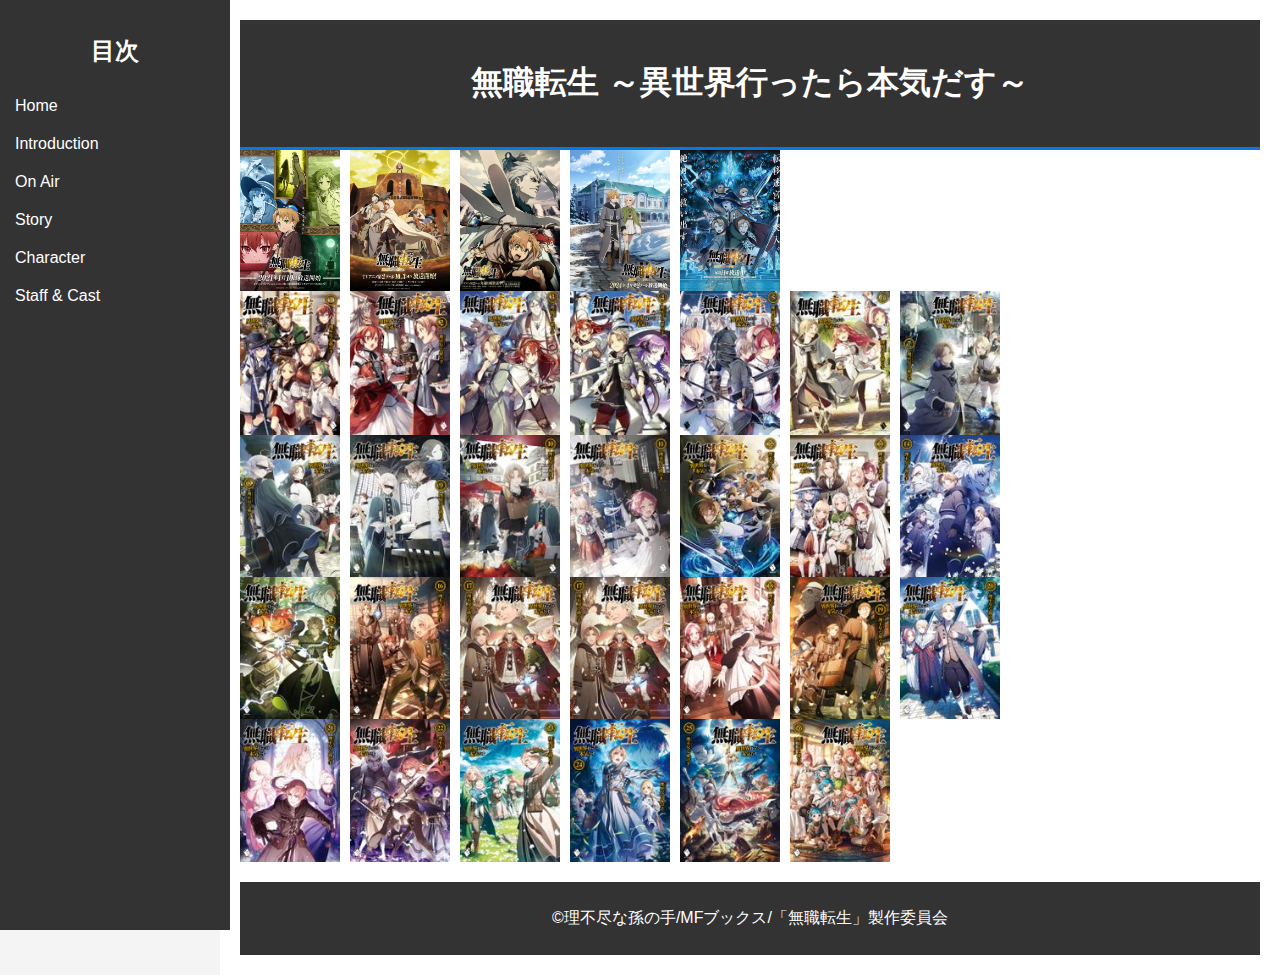
<file: index.html>
<!DOCTYPE html>
<html lang="ja">
<head>
    <meta charset="UTF-8">
    <meta name="viewport" content="width=device-width, initial-scale=1.0">
    <title>無職転生 ～異世界行ったら本気だす～ 公式サイト</title>
    <style>
        body {
            font-family: Arial, sans-serif;
            margin: 0;
            padding: 0;
            display: flex;
            background-color: #f4f4f4;
        }
        .sidebar {
            width: 200px;
            background: #333;
            color: #fff;
            padding: 15px;
            height: 100vh;
            position: fixed;
        }
        .sidebar h2 {
            text-align: center;
        }
        .sidebar ul {
            list-style: none;
            padding: 0;
        }
        .sidebar ul li {
            padding: 10px 0;
        }
        .sidebar ul li a {
            color: #fff;
            text-decoration: none;
        }
        .main-content {
            margin-left: 220px;
            padding: 20px;
            flex: 1;
            background: #fff;
        }
        header {
            background: #333;
            color: #fff;
            padding: 20px;
            text-align: center;
            border-bottom: #0779e4 3px solid;
        }
        footer {
            background: #333;
            color: #fff;
            text-align: center;
            padding: 10px;
            margin-top: 20px;
        }
        .image-container {
            display: flex;
        }
        .image-container img {
            margin-right: 10px; /* 画像間のスペースを調整 */
            width: 100px; /* 必要に応じて画像の幅を調整 */
            height: auto; /* 縦横比を保持 */
        }
    </style>
</head>

<body>
    <div class="sidebar">
        <h2>目次</h2>
        <ul>
            <li><a href="index.html">Home</a></li>
            <li><a href="introduction.html">Introduction</a></li>
            <li><a href="onair.html">On Air</a></li>
            <li><a href="story.html">Story</a></li>
            <li><a href="character.html">Character</a></li>
            <li><a href="staff-cast.html">Staff & Cast</a></li>
        </ul>
    </div>

    <div class="main-content">
        <header>
            <h1>無職転生 ～異世界行ったら本気だす～</h1>
        </header>

        <section id="introduction">
            <div class="image-container">
                <img src="key4.jpg" alt="key4">
                <img src="key2.jpg" alt="key2">
                <img src="key1.jpg" alt="key1">
                <img src="key5.jpg" alt="key5">
                <img src="key3.jpg" alt="key3">
            </div>
            <div class="image-container">
                <img src="mub1.jpg" alt="mub1">
                <img src="mub2.jpg" alt="mub2">
                <img src="mub3.jpg" alt="mub3">
                <img src="mub4.jpg" alt="mub4">
                <img src="mub5.jpg" alt="mub5">
                <img src="mub6.jpg" alt="mub6">
                <img src="mub7.jpg" alt="mub7">
            </div>

            <div class="image-container">
                <img src="mub8.jpg" alt="mub8">
                <img src="mub9.jpg" alt="mub9">
                <img src="mub10.jpg" alt="mub10">
                <img src="mub11.jpg" alt="mub11">
                <img src="mub12.jpg" alt="mub12">
                <img src="mub13.jpg" alt="mub13">
                <img src="mub14.jpg" alt="mub14">
                
            </div>
            

            <div class="image-container">
                <img src="mub15.jpg" alt="mub15">
                <img src="mub16.jpg" alt="mub16">
                <img src="mub17.jpg" alt="mub17">
                <img src="mub17.jpg" alt="mub17">
                <img src="mub18.jpg" alt="mub18">
                <img src="mub19.jpg" alt="mub19">
                <img src="mub20.jpg" alt="mub20">
                
            </div>
            <div class="image-container">
                <img src="mub21.jpg" alt="mub21">
                <img src="mub22.jpg" alt="mub22">
                <img src="mub23.jpg" alt="mub23">
                <img src="mub24.jpg" alt="mub24">
                <img src="mub25.jpg" alt="mub25">
                <img src="mub26.jpg" alt="mub26">
            </div>
                
        </section>

        <footer>
            <p>©理不尽な孫の手/MFブックス/「無職転生」製作委員会</p>
        </footer>
    </div>
</body>
</html>
</file>
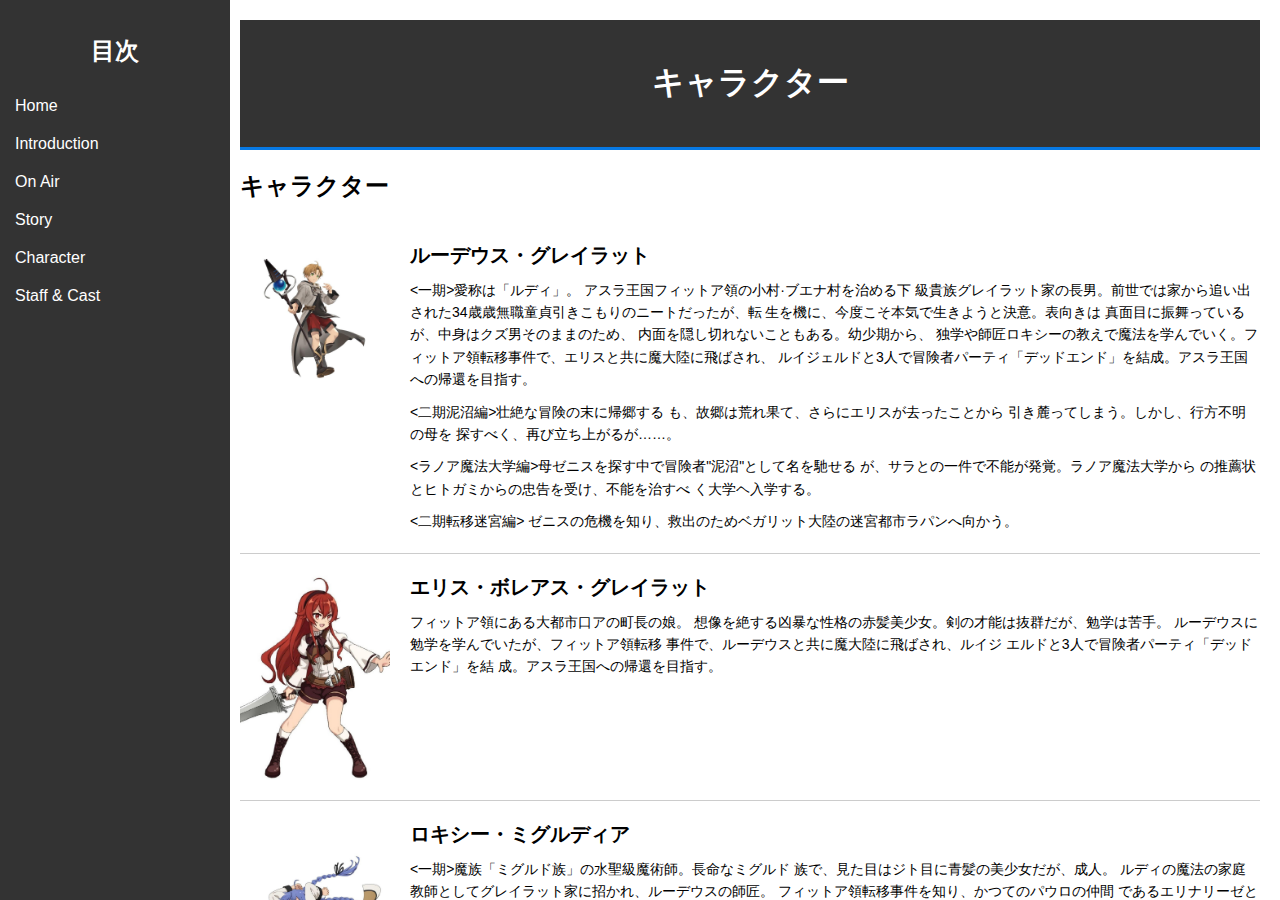
<file: character.html>
<!DOCTYPE html>
<html lang="ja">
<head>
    <meta charset="UTF-8">
    <meta name="viewport" content="width=device-width, initial-scale=1.0">
    <title>キャラクター | 無職転生 ～異世界行ったら本気だす～</title>
    <link rel="stylesheet" href="stylech.css">
</head>
<body>
    <div class="sidebar">
        <h2>目次</h2>
        <ul>
            <li><a href="index.html">Home</a></li>
            <li><a href="introduction.html">Introduction</a></li>
            <li><a href="onair.html">On Air</a></li>
            <li><a href="story.html">Story</a></li>
            <li><a href="character.html">Character</a></li>
            <li><a href="staff-cast.html">Staff & Cast</a></li>
        </ul>
    </div>

    <div class="main-content">
        <header>
            <h1>キャラクター</h1>
        </header>

        <section id="character">
            <h2>キャラクター</h2>
            <div class="character-item">
                <img src="rudy.jpg" alt="Rudy">
                <div>
                    <h3>ルーデウス・グレイラット</h3>
                    <p><一期>愛称は「ルディ」。
                        アスラ王国フィットア領の小村·ブエナ村を治める下
                        級貴族グレイラット家の長男。前世では家から追い出された34歳歳無職童貞引きこもりのニートだったが、転
                        生を機に、今度こそ本気で生きようと決意。表向きは
                        真面目に振舞っているが、中身はクズ男そのままのため、 内面を隠し切れないこともある。幼少期から、
                        独学や師匠ロキシーの教えで魔法を学んでいく。フィットア領転移事件で、エリスと共に魔大陸に飛ばされ、 ルイジェルドと3人で冒険者パーティ「デッドエンド」を結成。アスラ王国への帰還を目指す。</p>
                    <p><二期泥沼編>壮絶な冒険の末に帰郷する
                        も、故郷は荒れ果て、さらにエリスが去ったことから
                        引き麓ってしまう。しかし、行方不明の母を
                        探すべく、再び立ち上がるが……。
                    </p>
                    <p><ラノア魔法大学編>母ゼニスを探す中で冒険者"泥沼"として名を馳せる
                        が、サラとの一件で不能が発覚。ラノア魔法大学から
                        の推薦状とヒトガミからの忠告を受け、不能を治すべ
                        く大学ヘ入学する。

                    </p>
                    <p><二期転移迷宮編>
                        ゼニスの危機を知り、救出のためベガリット大陸の迷宮都市ラパンへ向かう。
                    </p>
                </div>
            </div>
            <div class="character-item">
                <img src="eris.jpg" alt="Eris">
                <div>
                    <h3>エリス・ボレアス・グレイラット</h3>
                    <p>フィットア領にある大都市口アの町長の娘。
                        想像を絶する凶暴な性格の赤髪美少女。剣の才能は抜群だが、勉学は苦手。
                        ルーデウスに勉学を学んでいたが、フィットア領転移
                        事件で、ルーデウスと共に魔大陸に飛ばされ、ルイジ
                        エルドと3人で冒険者パーティ「デッドエンド」を結
                        成。アスラ王国への帰還を目指す。</p>
                </div>
            </div>
            <div class="character-item">
                <img src="roxy.jpg" alt="Roxy">
                <div>
                    <h3>ロキシー・ミグルディア</h3>
                    <p><一期>魔族「ミグルド族」の水聖級魔術師。長命なミグルド 族で、見た目はジト目に青髪の美少女だが、成人。
                        ルディの魔法の家庭教師としてグレイラット家に招かれ、ルーデウスの師匠。
                        フィットア領転移事件を知り、かつてのパウロの仲間
                        であるエリナリーゼとタルハンドと共にルーデウスたちの捜索にあたる。
                    </p>
                    <p><二期転移迷宮編>
                        フィットア領転移事件を受けて、パウロと共にベガリット大陸でいまだ行方不明のゼニスの捜索を続けている。
                    </p>
                </div>
            </div>
            <div class="character-item">
                <img src="siru.jpg" alt="Siru">
                <div>
                    <h3>シルフィエット</h3>
                    <p>ブエナ村に住むエルフ耳のボクっ子幼馴染。
                        愛称は「シルフィ」。
                        いじめられていたところをルディに助けられ、ルディの初めての友達となる。
                        魔術に興味をもち、ルディから魔術を教わる。</p>
                </div>
            </div>
            <div class="character-item">
                <img src="pauro.jpg" alt="Pauro">
                <div>
                    <h3>パウロ・グレイラット</h3>
                    <p><一期>ルーデウスの父。
                        ブエナ村に駐在する騎士で、優秀な剣の腕を持つ。
                        一方、女性関係にはだらしなく、カッとしやすい面がある。冒険者パーティ"黒狼の牙"の元メンバー。
                        フィットア領転移事件で行方不明になった家族を捜索する。
                    </p>
                    <p><二期転移迷宮編>
                        剣神流、水神流、北神流の三大流派を上級まで修める 優秀な剣の腕を持つ剣士。
                        冒険者パーティ"黒狼の牙"の元メンバーでリーダー。
                        フィットア領転移事件で行方不明のままであった妻、
                        ゼニスの目撃情報を受けて、ベガリット大陸でゼニス
                        の捜索を続けている。
                    </p>
                </div>
            </div>
            <div class="character-item">
                <img src="zenis.png" alt="Znis" class="small-image">
                <div>
                    <h3>ゼニス・グレイラット</h3>
                    <p>ルーデウスの母。
                        治癒魔術を得意とする。
                        明るく面倒見の良い性格だが子煩悩でヒステリックな一面も。
                        冒険者パーティ"黒狼の牙"の元メンバー。
                        娘のノルンを出産。フィットア領転移事件後の消息は不明。</p>
                </div>
            </div>
            <div class="character-item">
                <img src="riir.jpg" alt="Rirya">
                <div>
                    <h3>リーリャ・グレイラット</h3>
                    <p><一期>グレイラット家のメイドで真面目に仕事をこなす。子供らしくない振る舞いのルーデウスを不気味に感じ、
                        距離をとっていたが、パウロと浮気して妊娠した際に 助けて貰ったことで敬意を払う。
                        娘のアイシャを出産。フィットア領転移事件以降、アイシャとシーロン王国に転移。
                    </p>
                    <p><二期転移迷宮編>
                        フィットア領転移事件に巻き込まれ、アイシャとシー
                        ローン王国へ転移。ザノバの弟·パックスにより監禁
                        されてしまうが、ルーデウスにより救出される。 その後、ベガリット大陸でゼニスを捜索するパウロをサポートしている。
                    </p>
                </div>
            </div>
            <div class="character-item">
                <img src="norn.jpg" alt="Norun">
                <div>
                    <h3>ノルン・グレイラット</h3>
                    <p>パウロとゼニスの娘でルーデウスの妹。
                        フィットア領転移事件以降、パウロと共に行方不明になった家族を探す。</p>
                </div>
            </div>
            <div class="character-item">
                <img src="ais.jpg" alt="Aisya">
                <div>
                    <h3>アイシャ・グレイラット</h3>
                    <p>パウロとリーリャの娘でルーデウスとノルンの異母妹。フィットア領転移事件以降、リーリャとシーローン王国に転移。</p>
                </div>
            </div>
            <div class="character-item">
                <img src="ruiz.jpg" alt="Ruizyerudo">
                <div>
                    <h3>ルイジェルド・スぺルディア</h3>
                    <p>デッドエンド(出会えば死)"の異名を持つ魔族 「スペルド族」の戦士。
                        一族の特徴であるエメラルドグリーンの髪と額に赤い 宝石を持つ。寡黙で頑固な性格。
                        魔大陸に飛ばされてきたルーデウスとエリスを助け、
                        3人で冒険者パーティ「デッドエンド」を結成。2人
                        をアスラ王国へ無事に送り届けるためアスラ王国を目指す。</p>
                </div>
            </div>
            <div class="character-item">
                <img src="gire.jpg" alt="ギレーヌ">
                <div>
                    <h3>ギレーヌ・グレイラット</h3>
                    <p>エリスに術を教えるためボレアス·グレイラット家 に雇われている獣族の剣士。
                        筋肉質で右眼に眼帯をしている。冒険者パーティ"黒狼の牙”の元メンバー。</p>
                </div>
            </div>
            <div class="character-item">
                <img src="kisi.jpg" alt="Kishirika">
                <div>
                    <h3>キシリカ・キシリス</h3>
                    <p>少女のような見た目だが実は族を率いる「魔界大帝」。体内に12の"魔眼'を持ち、あらゆるものを見透かすことができる。</p>
                </div>
            </div>
            <div class="character-item">
                <img src="orus.jpg" alt="Orusuteddo">
                <div>
                    <h3>オルステッド</h3>
                    <p>世界最強の7人「七大列強」のひとりである龍神。銀髪に金色の三白眼で剣呑な雰囲気の男性。
                        この世界のあらゆる生物に嫌悪、恐怖される呪いを生まれつき持ち、恐れられている。</p>
                </div>
            </div>
            <div class="character-item">
                <img src="eri.jpg" alt="エリナリーゼ">
                <div>
                    <h3>エリナリーゼ・ドラゴンロード</h3>
                    <p><一期>冒険者パーティ"黒狼の牙"の元メンバーで、長耳族の
                        戦士。転移事件で行方不明になったかつての仲間であるパウロたちを探すため、ロキシー、タルハンドと行動を共にすることになる。
                    </p>
                    <p><二期ラノア魔法大学編>
                        エルフの細剣使い。シルフィの祖母にあたる。
                        過去に受けた呪いにより男漁りを繰り返していたが、
                        ラノア魔法大学でクリフから受けたプロボーズを受け、彼を愛するように。
                        ルーデウスに届いたゼニス捜束の救援要請を受けて、
                        ルーデウスと共にぜニス救出に向かう事を決意する。
                    </p>
                </div>
            </div>
            <div class="character-item">
                <img src="taru.jpg" alt="taruhando">
                <div>
                    <h3>タルハンド</h3>
                    <p>冒険者パーティ"黒狼の牙"の元メンパー。
                        走るのが遅く機敏性がないため、頑丈な鎧を着こみ、
                        敵の攻撃を受けながら魔術を使う。ロキシーとエリナリーゼと行動を共にする。
                    </p>
                    <p><二期転移迷宮編>
                        冒険者パーティ"黒狼の牙”の元メンバーで、ドワーフの魔法戦士。
                        パウロと共にベガリット大陸でゼニスの捜索を続けている。
                    </p>
                </div>
            </div>
            <div class="character-item">
                <img src="gisu.jpg" alt="gisu">
                <div>
                    <h3>ギース・ヌーカディア</h3>
                    <p><一期>猿顔が特徴的な魔族。
                        大のギャンブル好きでイカサマが原因で獣族に囚われた際、
                        同じ牢でルーデウスと出会う。
                    </p>
                    <p><二期転移迷宮編>
                        冒険者パーティ"黒狼の牙"の元
                        メンバーで、戦闘能力はないが情報収集に長けるシーフ。パウロと共にベガリット大陸でゼニスの捜索を続けている。
                    </p>
                </div>
            </div>
            <div class="character-item">
                <img src="zanoba.png" alt="Zanoba">
                <div>
                    <h3>ザノバ・シーローン</h3>
                    <p><一期>シーローン王国のシーローン第三王子で、第七王子パックスの兄。
                        ルーデウスの作ったロキシー人形に心を奪われ、ルーデウスに弟子入りを志願する。
                        生まれつき特殊な能力を持つ神子で、城内では「首取り王子」と呼ばれ恐れられている。
                    </p>
                    <p><二期ラノア魔法大学編>
                        ルーデウスを人形(フィギュア)作りの師
                        匠と慕う。王国から追放同然に留学したラノア魔法大学でルーデウスと再会する。
                    </p>
                </div>
            </div>
            <div class="character-item">
                <img src="sara.png" alt="Sara">
                <div>
                    <h3>サラ</h3>
                    <p>アスラ王国ミルボッツ領の出身。
                        Bランクの冒険者パーティ「カウンターアロー」のメンバー。
                        弓の使い手でパーティで中衛を務める。
                        他のパーティメンバーより年下だが、気の強い金髪美少女。</p>
                </div>
            </div>
            <div class="character-item">
                <img src="suzannnu.jpg" alt="Suzannnu">
                <div>
                    <h3>スザンヌ</h3>
                    <p>冒険者パーティ「カウンターアロー」の副リーダー。
                        パーティで前衛を務めるドレッドの女戦士。
                        優しく面倒見のよい姉御肌で、サラに慕われている。</p>
                </div>
            </div>
            <div class="character-item">
                <img src="telimosi.jpg" alt="Telimosi">
                <div>
                    <h3>ティモシー</h3>
                    <p>冒険者パーティ「カウンターアロー」のリーダー。
                        パーティで後衛を務める、火魔術を中心とした攻撃術が得意な魔術師。</p>
                </div>
            </div>
            <div class="character-item">
                <img src="zoru.jpg" alt="Zorudato">
                <div>
                    <h3>ゾルダート・ヘッケラー</h3>
                    <p>S級冒険者パーティー「ステップトリーダー」のリーダー。傍若無人で、強力な剣士。
                        北方大地·バシェラント公国の冒険者ギルドでルーデ ウスたちと出会う。</p>
                </div>
            </div>
            <div class="character-item">
                <img src="fittu.jpg" alt="Fittu">
                <div>
                    <h3>フィッツ</h3>
                    <p>ブエナ村出身、エルフの耳のクっ子幼馴染。
                        幼少期にルーデウスから魔術を習い、彼と同様に無詠唱魔術の使い手。
                        アスラ王国の第二王女·アリエルに仕える守護術師であり、姿を男性と偽りラノア法大学に留学。幼少期
                        より好意を抱いていたルーデウスと再会し結ばれる。</p>
                </div>
            </div>
            <div class="character-item">
                <img src="arie.jpg" alt="Arieru">
                <div>
                    <h3>アリエル・アネモイ・アスラ</h3>
                    <p>アスラ王国第二王女で、ラノア魔法大学の生徒会長。
                        王宮での権力争いによる身の険から逃れるため、フィッツとルークと共にラノア魔法大学に留学した。高いカリスマ性で生徒たちを束ねる。</p>
                </div>
            </div>
            <div class="character-item">
                <img src="ruku.jpg" alt="Ruku">
                <div>
                    <h3>ルーク・ノトス・グレイラット</h3>
                    <p>アスラ王国第二王女アリエルと幼少期から行動を共に
                        し、現在は護衛を務める青年。ルーデウスの従兄弟にあたる。フィッツと共にアリエルの護衛としてラノア
                        魔法大学に留学する。イケメンで女好き。</p>
                </div>
            </div>
            <div class="character-item">
                <img src="kuri.jpg" alt="Kurihu">
                <div>
                    <h3>クリフ・グリモル</h3>
                    <p>ミリス神聖国出身で、自らを天才魔術師と自称する。
                        かつてエリスと出会い、彼女の強さと美しさに憧れを
                        抱いている。ラノア魔法大学特別生としてルーデウスと級友に。</p>
                </div>
            </div>
            <div class="character-item">
                <img src="zyuri.jpg" alt="Zurietto">
                <div>
                    <h3>ジュリエット</h3>
                    <p>炭鉱族の奴隷少女。奴隷市場で売りに出されていたところ、ルーデウスとザノバと出会う。</p>
                </div>
            </div>
            <div class="character-item">
                <img src="rini.jpg" alt="Riniana">
                <div>
                    <h3>リニアーナ・デドルディア</h3>
                    <p>獣族"ドルディア族"王家の血筋の少女で、ギレーヌの
                        姪にあたる。衝動的で喧嘩が強く、ラノア魔法大学で
                        幅を利かせている。幼馴染のプルセナと一緒に行動する。語尾は「二ャ」。</p>
                </div>
            </div>
            <div class="character-item">
                <img src="puru.jpg" alt="Purusena">
                <div>
                    <h3>プルセナ・アドルディア</h3>
                    <p>獣族”ドルディア族"王家の血筋の少女。だいたい骨付
                        き肉を食べていて、穏やかそうに見えるが喧嘩が強く、幼馴染のリニアと共にラノア魔法大学で幅を利かせている。語尾は「なの」。</p>
                </div>
            </div>
            <div class="character-item">
                <img src="baaa.jpg" alt="Baadei">
                <div>
                    <h3>バーディガーディ</h3>
                    <p>魔大陸のビエゴヤ地方を統べる魔王で、凄まじい治癒
                        能力と戦闘力を備える不死魔族。魔界大帝·キシリカの婚約者でもある。</p>
                </div>
            </div>
            <div class="character-item">
                <img src="nana.jpg" alt="nanahoshi">
                <div>
                    <h3>ナナホシ/サイレント・セブンスター</h3>
                    <p>ラノア魔法大学特別生で、常こ白い仮面を付けている
                        少女。かつて龍神オルステッドと共にルーデウスに遭遇した。その正体は、ルーデウスの前世の男と同じ世界から“転移"してきた日本人。</p>
                </div>
            </div>
            <div class="character-item">
                <img src="hito.jpg" alt="Hitogami">
                <div>
                    <h3>ヒトガミ</h3>
                    <p>「人神」を名乗る正体不明の存在。
                        "人"とされる種族の夢に現れ精神に語りかけてくるが、目的は不明。</p>
                </div>
            </div>
        </section>

        <footer>
            <p>©理不尽な孫の手/MFブックス/「無職転生」製作委員会</p>
        </footer>
    </div>
</body>
</html>
</file>
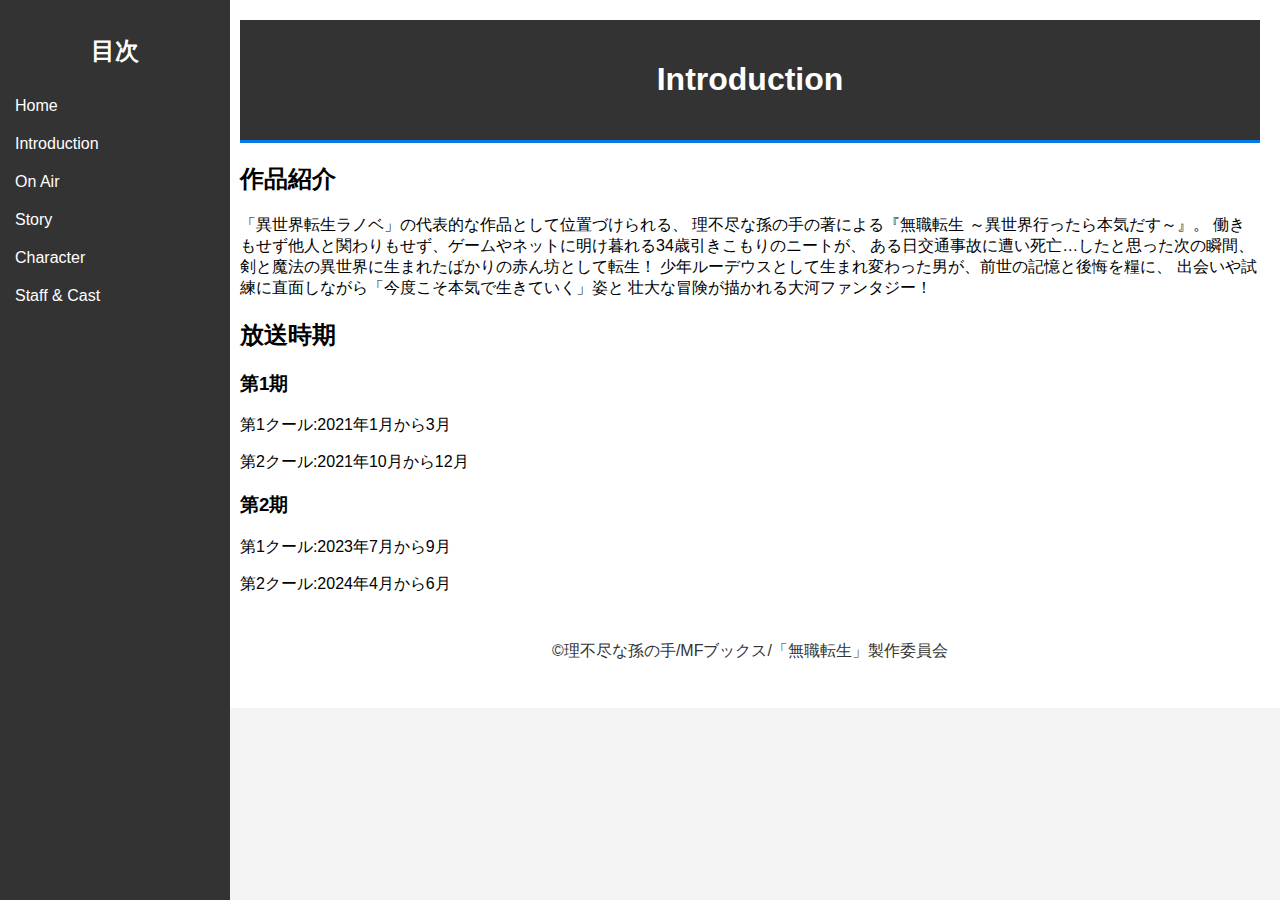
<file: introduction.html>
<!DOCTYPE html>
<html lang="ja">
<head>
    <meta charset="UTF-8">
    <meta name="viewport" content="width=device-width, initial-scale=1.0">
    <title>Introduction | 無職転生 ～異世界行ったら本気だす～</title>
    <style>
        body {
            font-family: Arial, sans-serif;
            margin: 0;
            padding: 0;
            display: flex;
            background-color: #f4f4f4;
        }
        .sidebar {
            width: 200px;
            background: #333;
            color: #fff;
            padding: 15px;
            height: 100vh;
            position: fixed;
        }
        .sidebar h2 {
            text-align: center;
        }
        .sidebar ul {
            list-style: none;
            padding: 0;
        }
        .sidebar ul li {
            padding: 10px 0;
        }
        .sidebar ul li a {
            color: #fff;
            text-decoration: none;
        }
        .main-content {
            margin-left: 220px;
            padding: 20px;
            flex: 1;
            background: #fff;
        }
        header {
            background: #333;
            color: #fff;
            padding: 20px;
            text-align: center;
            border-bottom: #0779e4 3px solid;
        }
        footer {
            background: #fff;
            color: #333;
            text-align: center;
            padding: 10px;
            margin-top: 20px;
        }
    </style>
</head>
<body>
    <div class="sidebar">
        <h2>目次</h2>
        <ul>
            <li><a href="index.html">Home</a></li>
            <li><a href="introduction.html">Introduction</a></li>
            <li><a href="onair.html">On Air</a></li>
            <li><a href="story.html">Story</a></li>
            <li><a href="character.html">Character</a></li>
            <li><a href="staff-cast.html">Staff & Cast</a></li>
        </ul>
    </div>

    <div class="main-content">
        <header>
            <h1>Introduction</h1>
        </header>

        <section id="introduction">
            <h2>作品紹介</h2>
            <p>「異世界転生ラノベ」の代表的な作品として位置づけられる、
                理不尽な孫の手の著による『無職転生 ～異世界行ったら本気だす～』。
                働きもせず他人と関わりもせず、ゲームやネットに明け暮れる34歳引きこもりのニートが、
                ある日交通事故に遭い死亡…したと思った次の瞬間、
                剣と魔法の異世界に生まれたばかりの赤ん坊として転生！
                少年ルーデウスとして生まれ変わった男が、前世の記憶と後悔を糧に、
                出会いや試練に直面しながら「今度こそ本気で生きていく」姿と
                壮大な冒険が描かれる大河ファンタジー！</p>
            <h2>放送時期</h2>
            <h3>第1期</h3>
            <p>
                第1クール:2021年1月から3月
            </p>
            <p>
                第2クール:2021年10月から12月
            </p>
            <h3>第2期</h3>
            <p>
                第1クール:2023年7月から9月
            </p>
            <p>
                第2クール:2024年4月から6月
            </p>
        </section>

        <footer>
            <p>©理不尽な孫の手/MFブックス/「無職転生」製作委員会</p>
        </footer>
    </div>
</body>
</html>
</file>
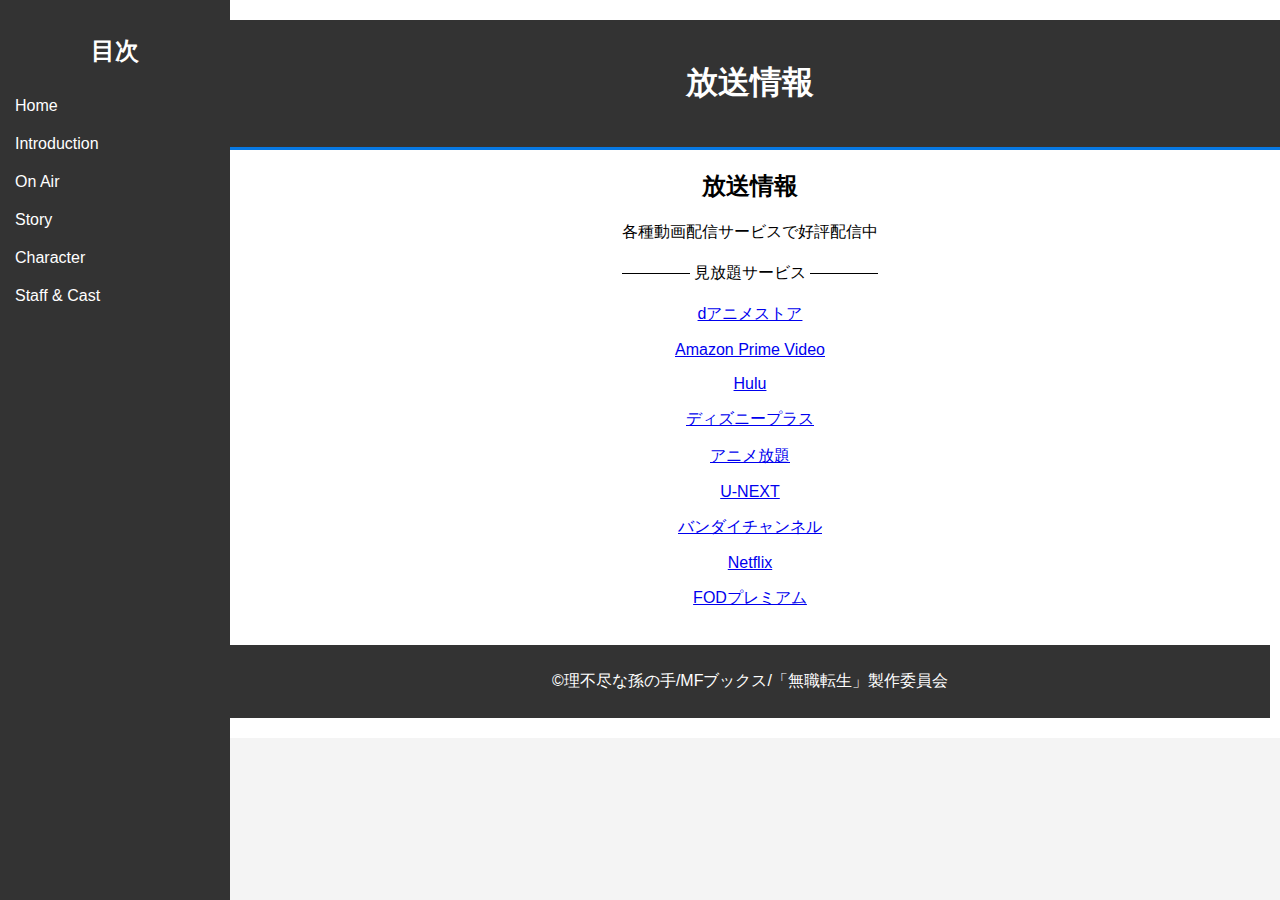
<file: onair.html>
<!DOCTYPE html>
<html lang="ja">
<head>
    <meta charset="UTF-8">
    <meta name="viewport" content="width=device-width, initial-scale=1.0">
    <title>放送情報 | 無職転生 ～異世界行ったら本気だす～</title>
    <link rel="stylesheet" href="styletr.css">
</head>
<body>
    <div class="sidebar">
        <h2>目次</h2>
        <ul>
            <li><a href="index.html">Home</a></li>
            <li><a href="introduction.html">Introduction</a></li>
            <li><a href="onair.html">On Air</a></li>
            <li><a href="story.html">Story</a></li>
            <li><a href="character.html">Character</a></li>
            <li><a href="staff-cast.html">Staff & Cast</a></li>
        </ul>
    </div>

    <div class="main-content">
        <header>
            <h1>放送情報</h1>
        </header>

        <section id="onair">
            <h2>放送情報</h2>
            <p>各種動画配信サービスで好評配信中</p>
            <div class="divider">見放題サービス</div>
            <p><a href="https://animestore.docomo.ne.jp/animestore/tp_pc" target="_blank">dアニメストア</a></p>
            <p><a href="https://www.amazon.co.jp/gp/video/storefront/ref=atv_hm_hom_legacy_redirect?contentId=IncludedwithPrime&contentType=merch&merchId=IncludedwithPrime" target="_blank">Amazon Prime Video</a></p>
            <p><a href="https://www.hulu.jp/" target="_blank">Hulu</a></p>
            <p><a href="https://disneyplus.disney.co.jp/" target="_blank">ディズニープラス</a></p>
            <p><a href="https://www.animehodai.jp/" target="_blank">アニメ放題</a></p>
            <p><a href="https://video.unext.jp/" target="_blank">U-NEXT</a></p>
            <p><a href="https://www.b-ch.com/" target="_blank">バンダイチャンネル</a></p>
            <p><a href="https://video.unext.jp/" target="_blank">Netflix</a></p>
            <p><a href="https://fod.fujitv.co.jp/" target="_blank">FODプレミアム</a></p>

        </section>

        <footer>
            <p>©理不尽な孫の手/MFブックス/「無職転生」製作委員会</p>
        </footer>
    </div>
</body>
</html>
</file>
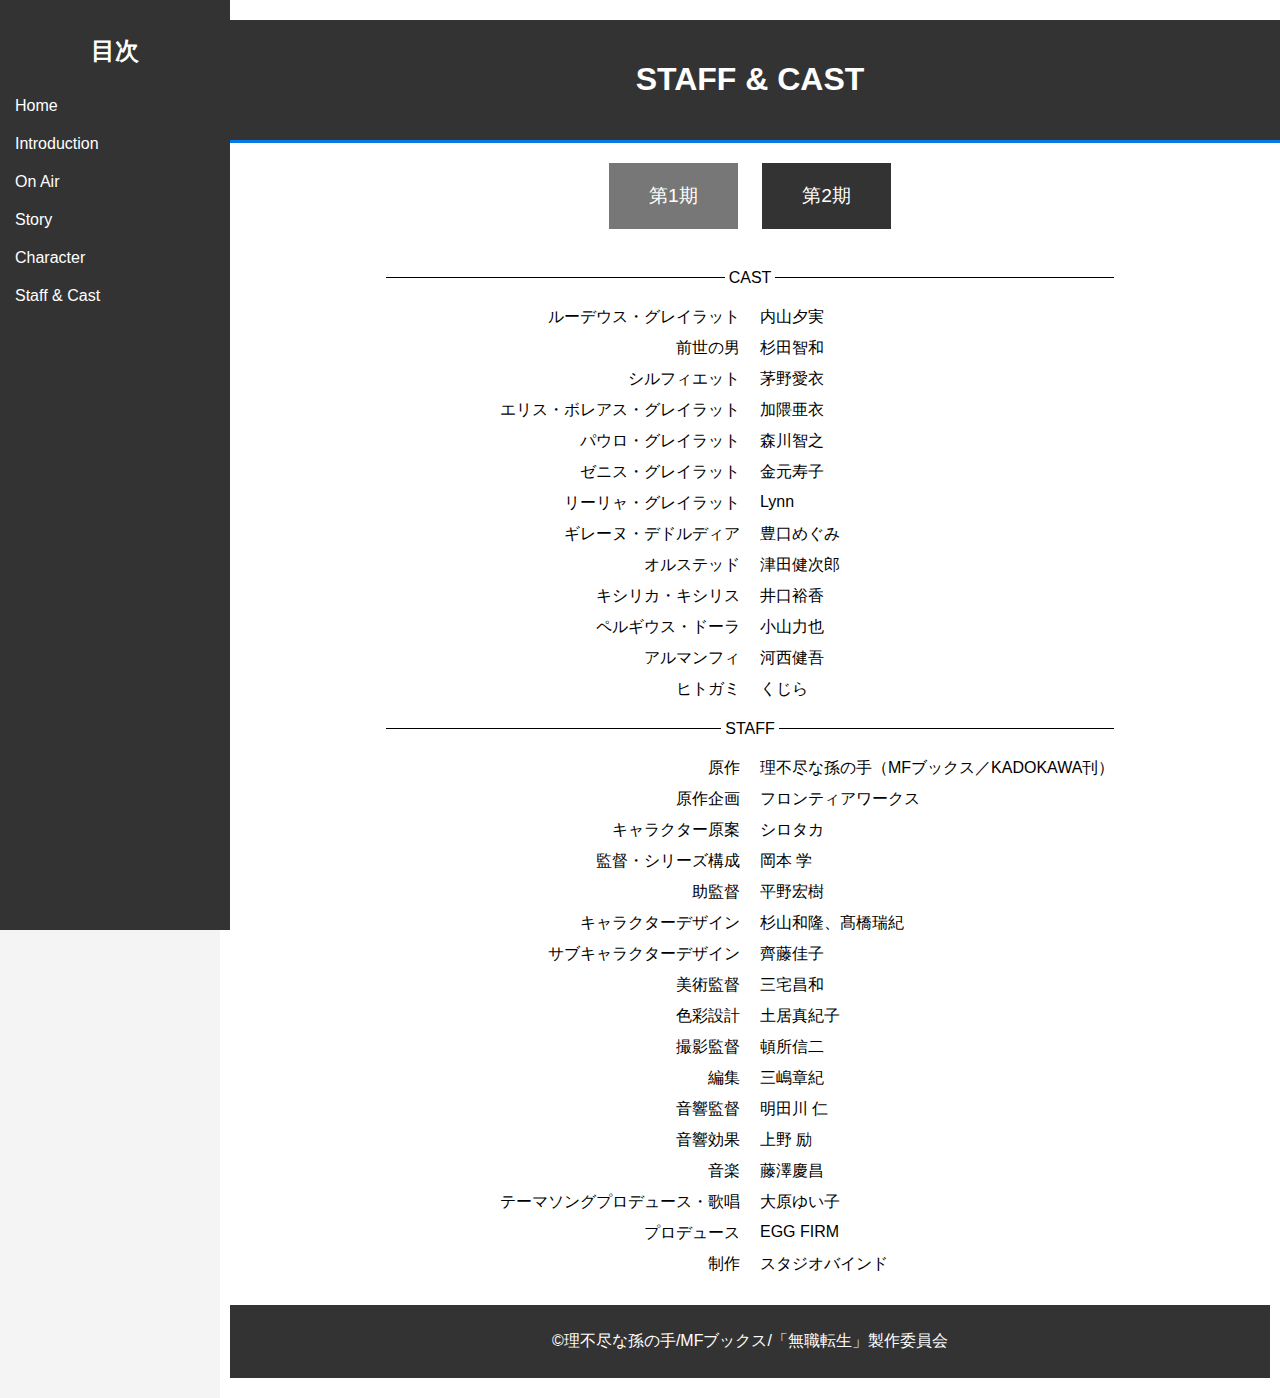
<file: staff-cast.html>
<!DOCTYPE html>
<html lang="ja">
<head>
    <meta charset="UTF-8">
    <meta name="viewport" content="width=device-width, initial-scale=1.0">
    <title>STAFF & CAST | 無職転生 ～異世界行ったら本気だす～</title>
    <link rel="stylesheet" href="styletr.css">
</head>
<body>
    <div class="sidebar">
        <h2>目次</h2>
        <ul>
            <li><a href="index.html">Home</a></li>
            <li><a href="introduction.html">Introduction</a></li>
            <li><a href="onair.html">On Air</a></li>
            <li><a href="story.html">Story</a></li>
            <li><a href="character.html">Character</a></li>
            <li><a href="staff-cast.html">Staff & Cast</a></li>
        </ul>
    </div>

    <div class="main-content">
        <header>
            <h1>STAFF & CAST</h1>
        </header>

        <div class="tab">
            <button class="tablinks" onclick="openTab(event, 'Season1')">第1期</button>
            <button class="tablinks" onclick="openTab(event, 'Season2')">第2期</button>
        </div>

        <div id="Season1" class="tabcontent">
            <div class="divider">CAST</div> 
            <div class="cast-member">
                <span class="character">ルーデウス・グレイラット</span>
                <span class="actor">内山夕実</span>
            </div>
            <div class="cast-member">
                <span class="character">前世の男</span>
                <span class="actor">杉田智和</span>
            </div>
            <div class="cast-member">
                <span class="character">シルフィエット</span>
                <span class="actor">茅野愛衣</span>
            </div>
            <div class="cast-member">
                <span class="character">エリス・ボレアス・グレイラット</span>
                <span class="actor">加隈亜衣</span>
            </div>
            <div class="cast-member">
                <span class="character">パウロ・グレイラット</span>
                <span class="actor">森川智之</span>
            </div>
            <div class="cast-member">
                <span class="character">ゼニス・グレイラット</span>
                <span class="actor">金元寿子</span>
            </div>
            <div class="cast-member">
                <span class="character">リーリャ・グレイラット</span>
                <span class="actor">Lynn</span>
            </div>
            <div class="cast-member">
                <span class="character">ギレーヌ・デドルディア</span>
                <span class="actor">豊口めぐみ</span>
            </div>
            <div class="cast-member">
                <span class="character">オルステッド</span>
                <span class="actor">津田健次郎</span>
            </div>
            <div class="cast-member">
                <span class="character">キシリカ・キシリス</span>
                <span class="actor">井口裕香</span>
            </div>
            <div class="cast-member">
                <span class="character">ペルギウス・ドーラ</span>
                <span class="actor">小山力也</span>
            </div>
            <div class="cast-member">
                <span class="character">アルマンフィ</span>
                <span class="actor">河西健吾</span>
            </div>
            <div class="cast-member">
                <span class="character">ヒトガミ</span>
                <span class="actor">くじら </span>
            </div>
            
            <div class="divider">STAFF</div>
            <div class="cast-member">
                <span class="character">原作</span>
                <span class="actor">理不尽な孫の手（MFブックス／KADOKAWA刊）</span>
            </div>
            <div class="cast-member">
                <span class="character">原作企画</span>
                <span class="actor">フロンティアワークス</span>
            </div>
            <div class="cast-member">
                <span class="character">キャラクター原案</span>
                <span class="actor">シロタカ</span>
            </div>
            <div class="cast-member">
                <span class="character">監督・シリーズ構成</span>
                <span class="actor">岡本 学</span>
            </div>
            <div class="cast-member">
                <span class="character">助監督</span>
                <span class="actor">平野宏樹</span>
            </div>
            <div class="cast-member">
                <span class="character">キャラクターデザイン</span>
                <span class="actor">杉山和隆、髙橋瑞紀</span>
            </div>
            <div class="cast-member">
                <span class="character">サブキャラクターデザイン</span>
                <span class="actor">齊藤佳子</span>
            </div>
            <div class="cast-member">
                <span class="character">美術監督</span>
                <span class="actor">三宅昌和</span>
            </div>
            <div class="cast-member">
                <span class="character">色彩設計</span>
                <span class="actor">土居真紀子</span>
            </div>
            <div class="cast-member">
                <span class="character">撮影監督</span>
                <span class="actor">頓所信二</span>
            </div>
            <div class="cast-member">
                <span class="character">編集</span>
                <span class="actor">三嶋章紀</span>
            </div>
            <div class="cast-member">
                <span class="character">音響監督</span>
                <span class="actor">明田川 仁</span>
            </div>
            <div class="cast-member">
                <span class="character">音響効果</span>
                <span class="actor">上野 励</span>
            </div>
            <div class="cast-member">
                <span class="character">音楽</span>
                <span class="actor">藤澤慶昌</span>
            </div>
            <div class="cast-member">
                <span class="character">テーマソングプロデュース・歌唱</span>
                <span class="actor">大原ゆい子</span>
            </div>
            <div class="cast-member">
                <span class="character">プロデュース</span>
                <span class="actor">EGG FIRM</span>
            </div>
            <div class="cast-member">
                <span class="character">制作</span>
                <span class="actor">スタジオバインド</span>
            </div>

        </div>

        <div id="Season2" class="tabcontent">
            <div class="divider">CAST</div> 
            <div class="cast-member">
                <span class="character">ルーデウス・グレイラット</span>
                <span class="actor">内山夕実</span>
            </div>
            <div class="cast-member">
                <span class="character">前世の男</span>
                <span class="actor">杉田智和</span>
            </div>
            <div class="cast-member">
                <span class="character">シルフィエット・グレイラット</span>
                <span class="actor">茅野愛衣</span>
            </div>
            <div class="cast-member">
                <span class="character">パウロ・グレイラット</span>
                <span class="actor">森川智之</span>
            </div>
            <div class="cast-member">
                <span class="character">リーリャ・グレイラット</span>
                <span class="actor">Lynn</span>
            </div>
            <div class="cast-member">
                <span class="character">パウロ・グレイラット</span>
                <span class="actor">森川智之</span>
            </div>
            <div class="cast-member">
                <span class="character">ノルン・グレイラット</span>
                <span class="actor">会沢紗弥</span>
            </div>
            <div class="cast-member">
                <span class="character">アリエル・アネモイ・アスラ</span>
                <span class="actor">上田麗奈</span>
            </div>
            <div class="cast-member">
                <span class="character">ルーク・ノトス・グレイラット</span>
                <span class="actor">興津和幸</span>
            </div>
            <div class="cast-member">
                <span class="character">エリナリーゼ・ドラゴンロード</span>
                <span class="actor">田中理恵</span>
            </div>
            <div class="cast-member">
                <span class="character">ナナホシ／サイレント・セブンスター</span>
                <span class="actor">若山詩音</span>
            </div>
            <div class="cast-member">
                <span class="character">クリフ・グリモル</span>
                <span class="actor">逢坂良太</span>
            </div>
            <div class="cast-member">
                <span class="character">ジュリエット</span>
                <span class="actor">諸星すみれ</span>
            </div>
            <div class="cast-member">
                <span class="character">リニアーナ・デドルディア</span>
                <span class="actor">ファイルーズあい</span>
            </div>
            <div class="cast-member">
                <span class="character">プルセナ・アドルディア</span>
                <span class="actor">田中美海</span>
            </div>
            <div class="cast-member">
                <span class="character">バーディガーディ</span>
                <span class="actor">楠大典</span>
            </div>
            <div class="cast-member">
                <span class="character">タルハンド</span>
                <span class="actor">大塚芳忠</span>
            </div>
            <div class="cast-member">
                <span class="character">ギース・ヌーカディア</span>
                <span class="actor">上田燿司</span>
            </div>
            <div class="cast-member">
                <span class="character">ヒトガミ</span>
                <span class="actor">くじら </span>
            </div>
            
            <div class="divider">STAFF</div>
            <div class="cast-member">
                <span class="character">原作</span>
                <span class="actor">理不尽な孫の手（MFブックス／KADOKAWA刊）</span>
            </div>
            <div class="cast-member">
                <span class="character">原作企画</span>
                <span class="actor">フロンティアワークス</span>
            </div>
            <div class="cast-member">
                <span class="character">キャラクター原案</span>
                <span class="actor">シロタカ</span>
            </div>
            <div class="cast-member">
                <span class="character">監督</span>
                <span class="actor">渋谷亮介</span>
            </div>
            <div class="cast-member">
                <span class="character">シリーズ構成</span>
                <span class="actor">大野敏哉</span>
            </div>
            <div class="cast-member">
                <span class="character">総作画監督</span>
                <span class="actor">世良コータ・五十子忍・孫弘志</span>
            </div>
            <div class="cast-member">
                <span class="character">キャラクターデザイン</span>
                <span class="actor">嶋田真恵・齊藤佳子</span>
            </div>
            <div class="cast-member">
                <span class="character">美術監督</span>
                <span class="actor">三宅昌和</span>
            </div>
            <div class="cast-member">
                <span class="character">色彩設計</span>
                <span class="actor">土居真紀子</span>
            </div>
            <div class="cast-member">
                <span class="character">撮影監督</span>
                <span class="actor">頓所信二</span>
            </div>
            <div class="cast-member">
                <span class="character">編集</span>
                <span class="actor">三嶋章紀</span>
            </div>
            <div class="cast-member">
                <span class="character">音響監督</span>
                <span class="actor">明田川 仁</span>
            </div>
            <div class="cast-member">
                <span class="character">音楽</span>
                <span class="actor">藤澤慶昌</span>
            </div>
            <div class="cast-member">
                <span class="character">プロデュース</span>
                <span class="actor">EGG FIRM</span>
            </div>
            <div class="cast-member">
                <span class="character">制作</span>
                <span class="actor">スタジオバインド</span>
            </div>

        </div>

        <footer>
            <p>©理不尽な孫の手/MFブックス/「無職転生」製作委員会</p>
        </footer>
    </div>

    <script src="script.js"></script>
</body>
</html>
</file>
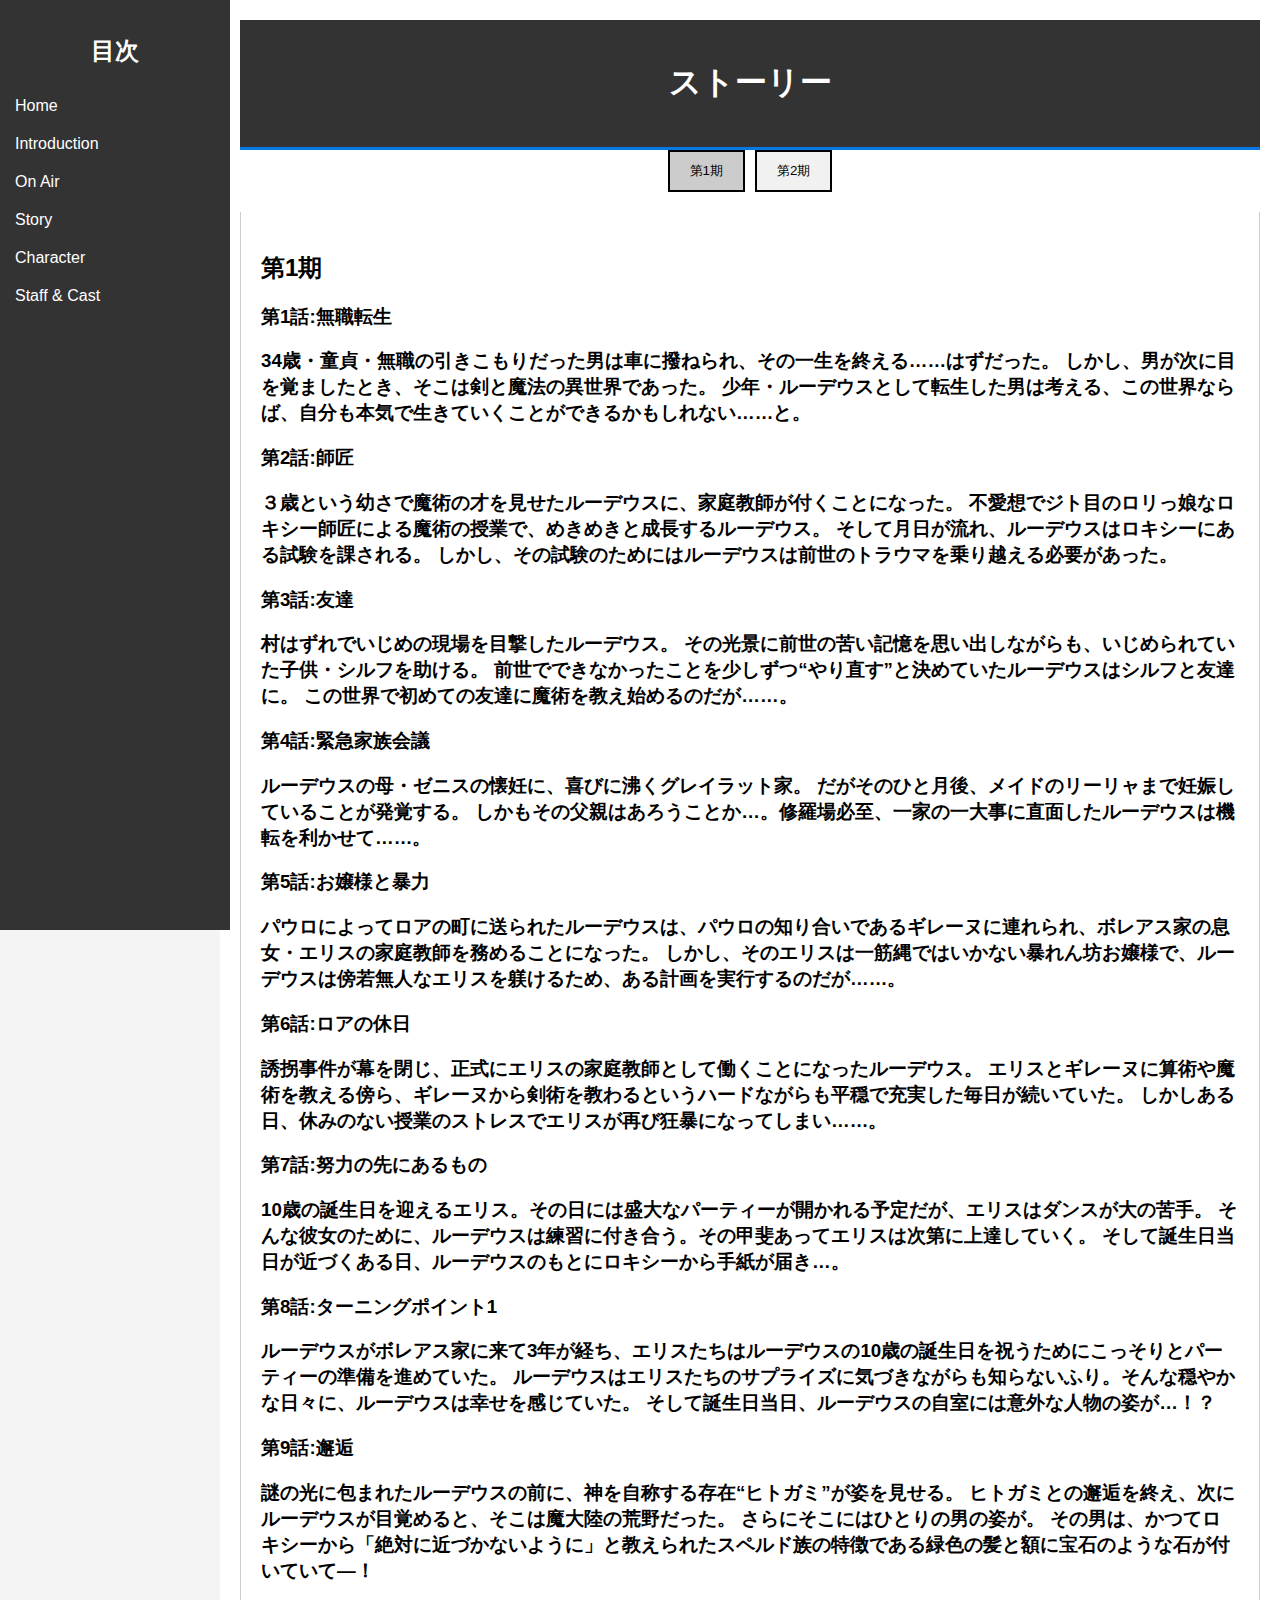
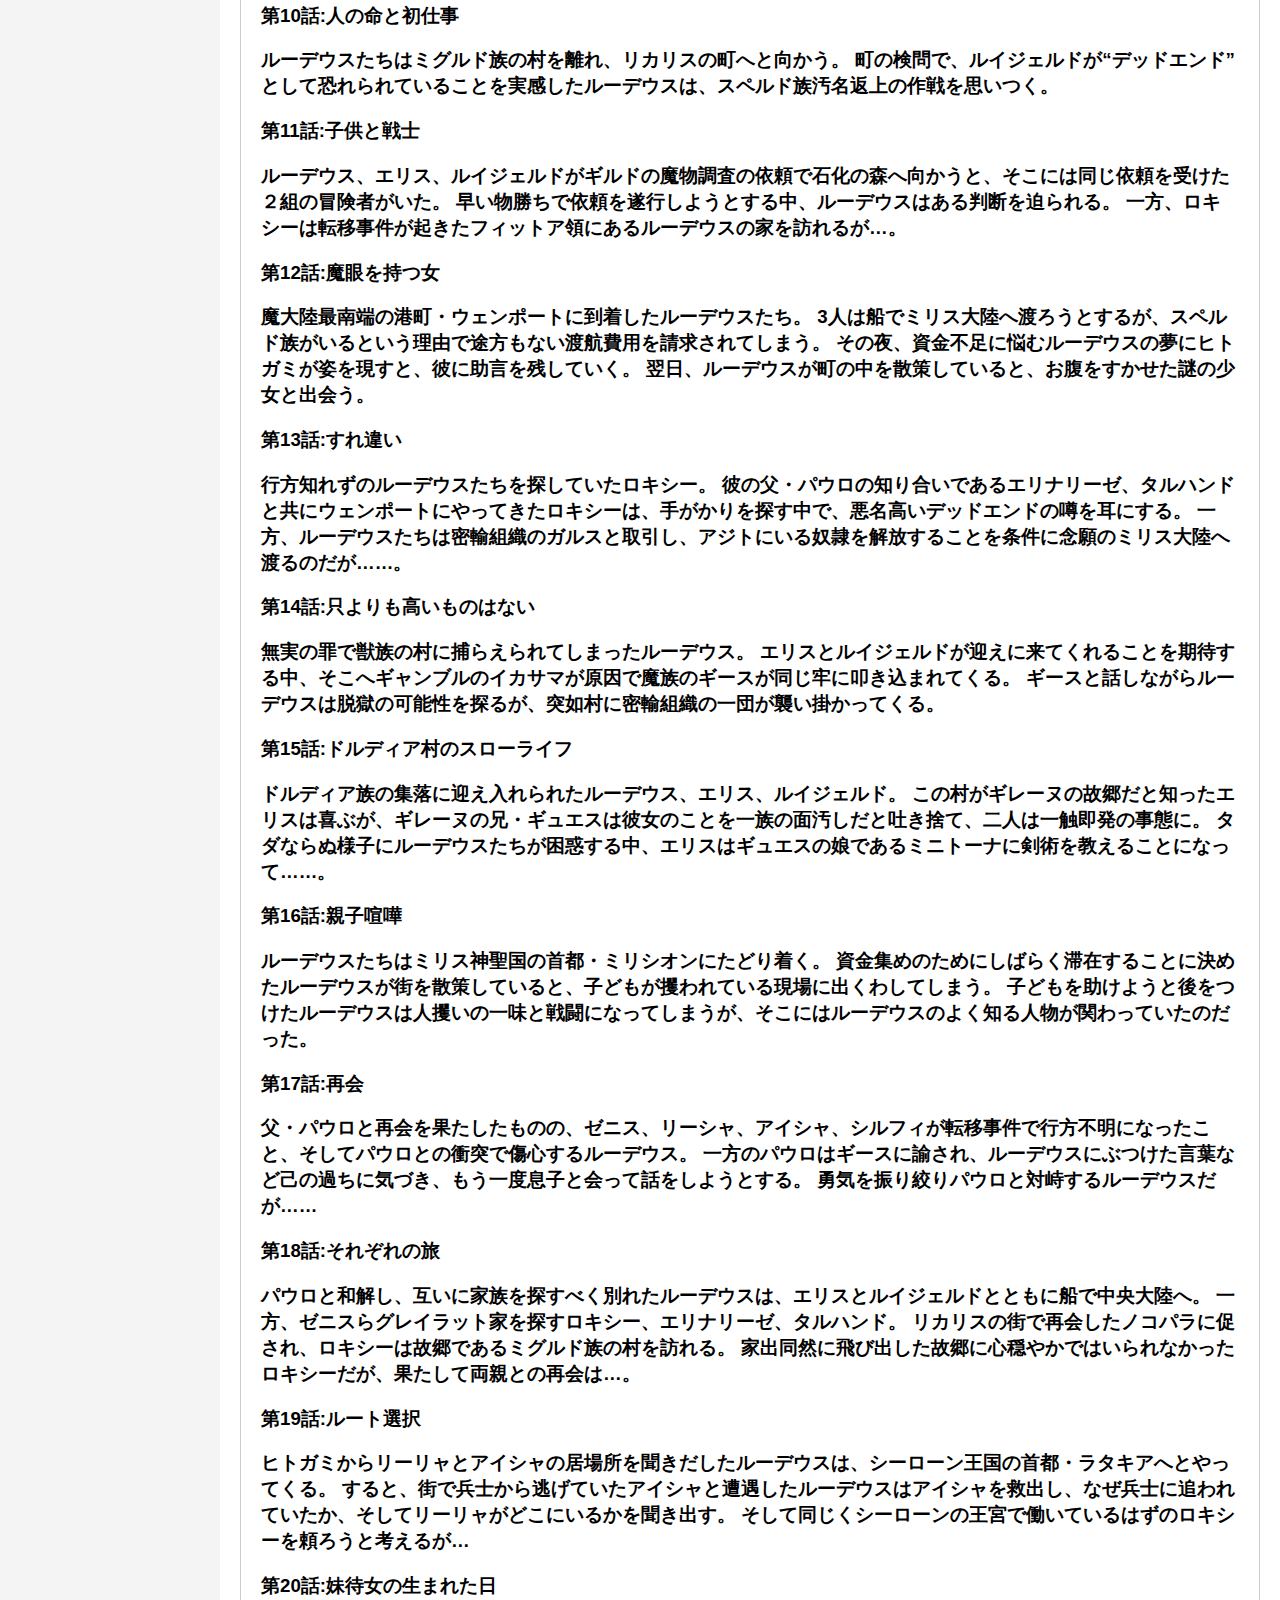
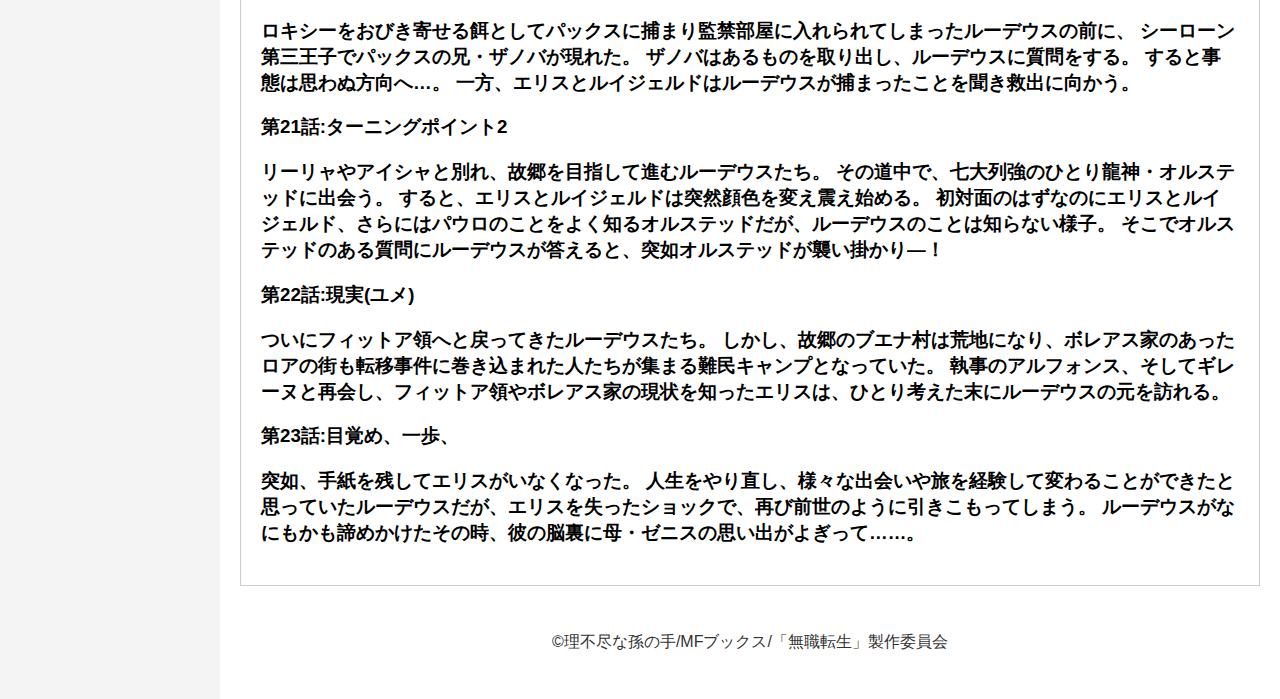
<file: story.html>
<!DOCTYPE html>
<html lang="ja">
<head>
    <meta charset="UTF-8">
    <meta name="viewport" content="width=device-width, initial-scale=1.0">
    <title>ストーリー | 無職転生 ～異世界行ったら本気だす～</title>
    <link rel="stylesheet" href="style.css">
</head>
<body>
    <div class="sidebar">
        <h2>目次</h2>
        <ul>
            <li><a href="index.html">Home</a></li>
            <li><a href="introduction.html">Introduction</a></li>
            <li><a href="onair.html">On Air</a></li>
            <li><a href="story.html">Story</a></li>
            <li><a href="character.html">Character</a></li>
            <li><a href="staff-cast.html">Staff & Cast</a></li>
        </ul>
    </div>

    <div class="main-content">
        <header>
            <h1>ストーリー</h1>
        </header>

        <section id="tabs">
            <div class="tab">
                <button class="tablinks" onclick="openTab(event, 'firstSeason')">第1期</button>
                <button class="tablinks" onclick="openTab(event, 'secondSeason')">第2期</button>
            </div>

            <div id="firstSeason" class="tabcontent">
                <h2>第1期</h2>
                <h3>第1話:無職転生<h3>
                <p>34歳・童貞・無職の引きこもりだった男は車に撥ねられ、その一生を終える……はずだった。
                    しかし、男が次に目を覚ましたとき、そこは剣と魔法の異世界であった。
                    少年・ルーデウスとして転生した男は考える、この世界ならば、自分も本気で生きていくことができるかもしれない……と。</p>
                <h3>第2話:師匠<h3>
                <p>３歳という幼さで魔術の才を見せたルーデウスに、家庭教師が付くことになった。
                    不愛想でジト目のロリっ娘なロキシー師匠による魔術の授業で、めきめきと成長するルーデウス。
                    そして月日が流れ、ルーデウスはロキシーにある試験を課される。
                    しかし、その試験のためにはルーデウスは前世のトラウマを乗り越える必要があった。
                <p>
                <h3>第3話:友達<h3>
                <p>村はずれでいじめの現場を目撃したルーデウス。
                    その光景に前世の苦い記憶を思い出しながらも、いじめられていた子供・シルフを助ける。
                    前世でできなかったことを少しずつ“やり直す”と決めていたルーデウスはシルフと友達に。
                    この世界で初めての友達に魔術を教え始めるのだが……。
                <p>
                <h3>第4話:緊急家族会議<h3>
                <p>ルーデウスの母・ゼニスの懐妊に、喜びに沸くグレイラット家。
                    だがそのひと月後、メイドのリーリャまで妊娠していることが発覚する。
                    しかもその父親はあろうことか…。修羅場必至、一家の一大事に直面したルーデウスは機転を利かせて……。

                <p>
                <h3>第5話:お嬢様と暴力<h3>
                <p>パウロによってロアの町に送られたルーデウスは、パウロの知り合いであるギレーヌに連れられ、ボレアス家の息女・エリスの家庭教師を務めることになった。
                    しかし、そのエリスは一筋縄ではいかない暴れん坊お嬢様で、ルーデウスは傍若無人なエリスを躾けるため、ある計画を実行するのだが……。
                <p>
                <h3>第6話:ロアの休日<h3>
                <p>誘拐事件が幕を閉じ、正式にエリスの家庭教師として働くことになったルーデウス。
                    エリスとギレーヌに算術や魔術を教える傍ら、ギレーヌから剣術を教わるというハードながらも平穏で充実した毎日が続いていた。
                    しかしある日、休みのない授業のストレスでエリスが再び狂暴になってしまい……。
                    <p>
                <h3>第7話:努力の先にあるもの<h3>
                <p>10歳の誕生日を迎えるエリス。その日には盛大なパーティーが開かれる予定だが、エリスはダンスが大の苦手。
                    そんな彼女のために、ルーデウスは練習に付き合う。その甲斐あってエリスは次第に上達していく。
                    そして誕生日当日が近づくある日、ルーデウスのもとにロキシーから手紙が届き…。<p>
                <h3>第8話:ターニングポイント1<h3>
                <p>ルーデウスがボレアス家に来て3年が経ち、エリスたちはルーデウスの10歳の誕生日を祝うためにこっそりとパーティーの準備を進めていた。
                    ルーデウスはエリスたちのサプライズに気づきながらも知らないふり。そんな穏やかな日々に、ルーデウスは幸せを感じていた。
                    そして誕生日当日、ルーデウスの自室には意外な人物の姿が…！？
                    <p>
                <h3>第9話:邂逅<h3>
                <p>謎の光に包まれたルーデウスの前に、神を自称する存在“ヒトガミ”が姿を見せる。
                    ヒトガミとの邂逅を終え、次にルーデウスが目覚めると、そこは魔大陸の荒野だった。
                    さらにそこにはひとりの男の姿が。
                    その男は、かつてロキシーから「絶対に近づかないように」と教えられたスペルド族の特徴である緑色の髪と額に宝石のような石が付いていて―！
                    <p>
                <h3>第10話:人の命と初仕事<h3>
                <p>ルーデウスたちはミグルド族の村を離れ、リカリスの町へと向かう。
                    町の検問で、ルイジェルドが“デッドエンド”として恐れられていることを実感したルーデウスは、スペルド族汚名返上の作戦を思いつく。

                    <p>
                <h3>第11話:子供と戦士<h3>
                <p>ルーデウス、エリス、ルイジェルドがギルドの魔物調査の依頼で石化の森へ向かうと、そこには同じ依頼を受けた２組の冒険者がいた。
                    早い物勝ちで依頼を遂行しようとする中、ルーデウスはある判断を迫られる。
                    一方、ロキシーは転移事件が起きたフィットア領にあるルーデウスの家を訪れるが…。
                    <p>
                <h3>第12話:魔眼を持つ女<h3>
                <p>魔大陸最南端の港町・ウェンポートに到着したルーデウスたち。 
                    3人は船でミリス大陸へ渡ろうとするが、スペルド族がいるという理由で途方もない渡航費用を請求されてしまう。 
                    その夜、資金不足に悩むルーデウスの夢にヒトガミが姿を現すと、彼に助言を残していく。
                     翌日、ルーデウスが町の中を散策していると、お腹をすかせた謎の少女と出会う。
                    <p>
                <h3>第13話:すれ違い<h3>
                <p>行方知れずのルーデウスたちを探していたロキシー。 
                    彼の父・パウロの知り合いであるエリナリーゼ、タルハンドと共にウェンポートにやってきたロキシーは、手がかりを探す中で、悪名高いデッドエンドの噂を耳にする。 
                    一方、ルーデウスたちは密輸組織のガルスと取引し、アジトにいる奴隷を解放することを条件に念願のミリス大陸へ渡るのだが……。
                    <p>
                <h3>第14話:只よりも高いものはない<h3>
                <p>無実の罪で獣族の村に捕らえられてしまったルーデウス。 
                    エリスとルイジェルドが迎えに来てくれることを期待する中、そこへギャンブルのイカサマが原因で魔族のギースが同じ牢に叩き込まれてくる。 
                    ギースと話しながらルーデウスは脱獄の可能性を探るが、突如村に密輸組織の一団が襲い掛かってくる。

                    <p>
                <h3>第15話:ドルディア村のスローライフ<h3>
                <p>ドルディア族の集落に迎え入れられたルーデウス、エリス、ルイジェルド。 
                    この村がギレーヌの故郷だと知ったエリスは喜ぶが、ギレーヌの兄・ギュエスは彼女のことを一族の面汚しだと吐き捨て、二人は一触即発の事態に。
                     タダならぬ様子にルーデウスたちが困惑する中、エリスはギュエスの娘であるミニトーナに剣術を教えることになって……。

                    <p>
                <h3>第16話:親子喧嘩<h3>
                <p>ルーデウスたちはミリス神聖国の首都・ミリシオンにたどり着く。 
                    資金集めのためにしばらく滞在することに決めたルーデウスが街を散策していると、子どもが攫われている現場に出くわしてしまう。 
                    子どもを助けようと後をつけたルーデウスは人攫いの一味と戦闘になってしまうが、そこにはルーデウスのよく知る人物が関わっていたのだった。
                    <p>
                <h3>第17話:再会<h3>
                <p>父・パウロと再会を果たしたものの、ゼニス、リーシャ、アイシャ、シルフィが転移事件で行方不明になったこと、そしてパウロとの衝突で傷心するルーデウス。 
                    一方のパウロはギースに諭され、ルーデウスにぶつけた言葉など己の過ちに気づき、もう一度息子と会って話をしようとする。 
                    勇気を振り絞りパウロと対峙するルーデウスだが……
                    <p>
                <h3>第18話:それぞれの旅<h3>
                <p>パウロと和解し、互いに家族を探すべく別れたルーデウスは、エリスとルイジェルドとともに船で中央大陸へ。 
                    一方、ゼニスらグレイラット家を探すロキシー、エリナリーゼ、タルハンド。 リカリスの街で再会したノコパラに促され、ロキシーは故郷であるミグルド族の村を訪れる。
                    家出同然に飛び出した故郷に心穏やかではいられなかったロキシーだが、果たして両親との再会は…。

                    <p>
                <h3>第19話:ルート選択<h3>
                <p>ヒトガミからリーリャとアイシャの居場所を聞きだしたルーデウスは、シーローン王国の首都・ラタキアへとやってくる。 
                    すると、街で兵士から逃げていたアイシャと遭遇したルーデウスはアイシャを救出し、なぜ兵士に追われていたか、そしてリーリャがどこにいるかを聞き出す。
                    そして同じくシーローンの王宮で働いているはずのロキシーを頼ろうと考えるが…
                    <p>
                <h3>第20話:妹待女の生まれた日<h3>
                <p>ロキシーをおびき寄せる餌としてパックスに捕まり監禁部屋に入れられてしまったルーデウスの前に、 シーローン第三王子でパックスの兄・ザノバが現れた。 
                    ザノバはあるものを取り出し、ルーデウスに質問をする。
                    すると事態は思わぬ方向へ…。 
                    一方、エリスとルイジェルドはルーデウスが捕まったことを聞き救出に向かう。
                    <p>
                <h3>第21話:ターニングポイント2<h3>
                <p>リーリャやアイシャと別れ、故郷を目指して進むルーデウスたち。 
                    その道中で、七大列強のひとり龍神・オルステッドに出会う。 
                    すると、エリスとルイジェルドは突然顔色を変え震え始める。
                    初対面のはずなのにエリスとルイジェルド、さらにはパウロのことをよく知るオルステッドだが、ルーデウスのことは知らない様子。 
                    そこでオルステッドのある質問にルーデウスが答えると、突如オルステッドが襲い掛かり―！

                    <p>
                <h3>第22話:現実(ユメ)<h3>
                <p>ついにフィットア領へと戻ってきたルーデウスたち。 
                    しかし、故郷のブエナ村は荒地になり、ボレアス家のあったロアの街も転移事件に巻き込まれた人たちが集まる難民キャンプとなっていた。
                     執事のアルフォンス、そしてギレーヌと再会し、フィットア領やボレアス家の現状を知ったエリスは、ひとり考えた末にルーデウスの元を訪れる。
                    <p>
                <h3>第23話:目覚め、一歩、<h3>
                <p>突如、手紙を残してエリスがいなくなった。
                     人生をやり直し、様々な出会いや旅を経験して変わることができたと思っていたルーデウスだが、エリスを失ったショックで、再び前世のように引きこもってしまう。 
                     ルーデウスがなにもかも諦めかけたその時、彼の脳裏に母・ゼニスの思い出がよぎって……。

                    <p>
                 
            </div>

            <div id="secondSeason" class="tabcontent">
                <h2>第2期</h2>
                <h3>第0話:守護術師フィッツ<h3>
                <p>アスラ王国の王族の庭園で、突如現れた魔物に襲われた第二王女・アリエル。魔物の手によって護衛が倒れる中、そこに現れたのは…!? 
                    それから月日がたち、王位継承の権力争いの空気が渦巻く王宮に、“無言のフィッツ”と呼ばれる人物の姿があった。
                    <p>
                <h3>第1話:失意の魔術師<h3>
                <p>母・ゼニスを探すために歩き出したルーデウス。
                    しかし、エリスに姿を消された失意の底から抜け出せずにいた。
                    北方大地に向かう馬車の中で冒険者パーティ“カウンターアロー”のサラとスザンヌに出会ったルーデウスは、冒険者ギルドにあったある依頼のためにカウンターアローに同行する。

                    <p>
                <h3>第2話:真夜中の森<h3>
                <p>母・ゼニスに自分の名前が届くよう、冒険者稼業の実績により“泥沼”の異名で名を広めるルーデウス。
                    ある日、カウンターアローと共にある依頼を受けるが、訪れた場所で大量の魔物が出現。
                    そこに現れたのは剣士ゾルダートのパーティーだった。
                    ゾルダートはルーデウスたちに傍若無人な態度で迫り…。
                    <p>
                <h3>第3話:急接近<h3>
                <p>ルーデウスがサラの命を救った一件以来、サラの接し方も変化し、2人の距離が近くなった。
                    新しい短剣を買いたいとサラに誘われたルーデウスはデートへ。
                    楽しく買い物をし、酒場で語り合う中で雰囲気が高まる2人。
                    エリスが頭をよぎりながらも、サラの自分への態度を受けてルーデウスは意を決する…！

                    <p>
                <h3>第4話:推薦状<h3>
                <p>不能になり抱えていた気持ちを吐き出したルーデウスは、ゾルダートと意気投合し行動を共にするようになる。
                    ピピンの町に滞在中、ルーデウスの前に現れたのは、かつてパウロと同じパーティーメンバーで、ロキシーと旅をしていたエリナリーゼだった。
                    彼女はルーデウスにある情報を伝える。
                    <p>
                <h3>第5話:ラノア魔法大学<h3>
                <p>推薦状とヒトガミの助言を受け、ラノア魔法大学に入学することを決めたルーデウス。
                    エリナリーゼと共に大学へ到着すると、試験として在学生との模擬戦に臨むことになる。
                    その相手は、ルーデウスと同じく無詠唱魔術の使い手、フィッツという人物だった。
                    そして、大学には個性的な生徒たちが集まっていた。
                    <p>
                <h3>第6話:死にたくない<h3>
                <p>ラノア魔法大学に通い始めたルーデウスは、転移事件のことを調べる中でフィッツと交流を深めていく。
                    大学にはルーデウスを人形(フィギュア)作りの師匠と崇めるザノバがいた。
                    その異常な怪力のためうまく人形が作れないザノバに代わって手先の作業をする者を探し、ルーデウスは奴隷市場に足を運ぶ。
                    <p>
                <h3>第7話:獣族令嬢拉致監禁事件<h3>
                <p>ザノバとジュリと共に人形を作っていたある日、ルーデウスはかつて自分が作り、流れ着いてザノバが手に入れたロキシー人形のことを思い出す。
                    ザノバに確認をするが、人形はバラバラになっていた。
                    獣人族のリニアとプルセナとの決闘に負け、破壊されたという。
                    怒りに震えるルーデウスは…!?
                    <p>
                <h3>第8話:絶望の婚約者<h3>
                <p>恋の季節到来…!? ルーデウスは特別生のクリフからある女性を紹介してほしいと頼まれる。
                    一方、獣族は秋になると求婚の決闘が盛んになるため、ドルディア族の姫であるリニアとプルセナは決闘を避けようと寮に籠るという。
                    しかし、なぜかルーデウスに決闘を申し込む者が現れ…!?
                    <p>
                <h3>第9話:白い仮面<h3>
                <p>フィッツとフィットア領転移事件について調べるルーデウス。
                    転移と召喚が似ていることから、ルーデウスは召喚魔術の知識を得るべく、大学で召喚魔術を専門的に研究している特別生のサイレント・セブンスターという人物を訪ねる。
                    その人物の正体とは…。

                    <p>
                <h3>第10話この気持ち<h3>
                <p>転生ではなくとも自分と同じ世界からやって来たサイレント・セブンスター＝ナナホシと共に転移事件や召喚魔術について調べるルーデウス。
                    そんな2人に、理由はわからずも妙な絆を感じるフィッツは消沈してしまう。
                    しかし、一方のルーデウスも男性であるフィッツにある想いを抱き始めていた。
                    <p>
                <h3>第11話:あなたへ<h3>
                <p>フィッツは実は女性だった。
                    彼女の体に触れたことで自分の不能が治る兆しもあった。
                    ルーデウスはフィッツの存在に希望を見出すが、彼女が男性と偽っていることから距離感に思い悩む。
                    そこにルークが訪ねてきて…。
                    一方、フィッツはアリエルからある言葉をかけられる。
                    <p>
                <h3>第12話:伝えたい<h3>
                <p>遂に、フィッツがシルフィであることを知ったルーデウス。
                    シルフィもルーデウスに自分の想いを告げ、2人は結ばれる。
                    長い間フィッツ＝シルフィだと気づけなかったことを詫びるルーデウスに、フィッツは優しく微笑む。
                    ルーデウスは意を決しフィッツと共にアリエルの下を訪れる―。
                    <p>
                <h3>第13話:夢のマイホーム<h3>
                <p>シルフィと婚約したルーデウスだったが、この世界での結婚の手順がわからず、ザノバとクリフに相談する。
                    暮らす家を決めるのが先決と聞いたルーデウスは、不動産屋で大きいわりに安い物件を紹介される。
                    そこは呪いにより訪れる者が謎の死を遂げる、ワケあり物件だというが…。
                    <p>
                <h3>第14話:披露宴<h3>
                <p>この世界では結婚する際は自宅でパーティーを開くということで、ルーデウスはシルフィと共にその準備を進める。
                    そしてパーティー当日、アリエルやザノバらラノア魔法大学の面々が出席する中、エリナリーゼの表情がいつもと違っていた。
                    そんな中ルーデウスはアリエルからある申し出を受けて…。
                    <p>
                <h3>第15話:遥か<h3>
                <p>父パウロから手紙が届いた。
                    妹のノルンとアイシャを引き取ってほしいので、護衛付きでこちらに送ったというが…。
                    そんな中、ルーデウスと同じ世界から“転移”してきたナナホシは、元の世界に戻るための召喚魔術の研究を続けていたが、なかなか糸口が見つからずに焦りを募らせていた…。
                    <p>
                <h3>第16話:ノルンとアイシャ<h3>
                <p>ルーデウスの妹ノルンとアイシャがルーデウスの家にやって来た。
                    しかし快活なアイシャとは対照的にノルンは内気で、そしてルーデウスに心を開かない…。
                    正反対なふたりの妹への接し方に手を焼くルーデウスは、パウロからの言伝に従い、ふたりを学校に通わせようとするが…。
                    <p>
                <h3>第17話:兄貴の気持ち<h3>
                <p>ラノア魔法大学の寮で暮らし始めたノルンが引き籠ってしまった。
                    前世の自分と重ね合わせ、なんとかノルンを救おうとするルーデウスは、ノルンの教室に向かう。
                    そしてそこで耳にする言葉にルーデウスは愕然とする…。
                    一方のノルンもルーデウスという存在への向き合いに悩んでいた…。
                    <p>
                <h3>第18話:ターニングポイント3<h3>
                <p>ルーデウスへの接し方、そして学校に友達ができるなど、ノルンにも変化が見られてきた。家族との、そして大学での生活も穏やかに進んでいく。そんなある日、シルフィから告げられる事とは…? そしてある人物から届く手紙の内容とは…?　
                    さらにヒトガミの新たな“助言”とは…!?
                    <p>
                <h3>第19話:砂漠の旅<h3>
                <p>ギースからの「ゼニス救出困難、救援求む」という手紙を受けたルーデウス。
                    妊娠したシルフィやノルン、アイシャを残すことになる…。
                    悩みながらもベガリット大陸の迷宮都市ラパンへ行くことを決意する。
                    しかしその道のりは、想像以上に険しく、命の危険を伴うものだった。
                    <p>
                <h3>第20話:迷宮入り<h3>
                <p>迷宮都市ラパンへとたどり着いたルーデウスとエリナリーゼは早速ギースを見つけ、パウロとリーリャのもとに案内される。
                    ゼニスが救出できずに疲労し、憔悴するパウロに対し、ルーデウスは優しく声をかける。
                    ゼニスのいる迷宮攻略について話し合うが、その場にいるはずのロキシーの姿がなく…。
                   <p>
                <h3>第21話:第6階層の魔法陣<h3>
                <p>迷宮にひとり残されていたロキシーを救い出し、回復のために一度街に戻ったルーデウスやパウロたち。
                    時折よそよそしいロキシーが気になりつつも、ルーデウスは昔話に花を咲かせる。
                    3日後、転移迷宮へ再び入り、階層攻略のスピードを上げていく―！<p>
                <h3>第22話:親<h3>
                <p>最終階層へと転移したルーデウスたちは、ついにゼニスの姿を確認する！
                    しかしそこに、この迷宮の守護者<ガーディアン>と思われる、巨大なヒュドラが立ちふさがる。
                    そのヒュドラは絶滅したはずの伝説の生き物、“悪魔の竜”とも呼ばれる強敵だった―！
                    <p>
                <h3>第23話:帰ろう<h3>
                <p>マナタイトヒュドラとの壮絶な死闘の末、ゼニスを救出したルーデウスたち。
                    その代償は、ルーデウスの左腕と、パウロの命。
                    さらにゼニスは心を失くしたかのようになっていた…。
                    父パウロの死に、後悔と絶望がルーデウスに押し寄せる。
                    そんな彼にロキシーが声をかけて…。
                    <p>
                <h3>第24話:嗣ぐ<h3>
                <p>ルーデウスは半年ぶりにシルフィたちが待つ家へと帰ってきた。
                    転移迷宮でのこと、パウロの死、ゼニスの状態などを話すルーデウス。
                    そして、ロキシーとのことも…。
                    それを受けたノルン、アイシャ、そして、シルフィの答えとは…?
                <p>
                
                
            </div>
        </section>

        <footer>
            <p>©理不尽な孫の手/MFブックス/「無職転生」製作委員会</p>
        </footer>
    </div>

    <script src="script.js"></script>
</body>
</html>
</file>
<file: stylech.css>
body {
    font-family: Arial, sans-serif;
    margin: 0;
    padding: 0;
    display: flex;
    height: 100vh;
}

.sidebar {
    width: 200px;
    background: #333;
    color: #fff;
    padding: 15px;
    height: 100vh;
    position: fixed;
    text-align: left;
}

.sidebar h2 {
    text-align: center;
}

.sidebar ul {
    list-style: none;
    padding: 0;
}

.sidebar ul li {
    padding: 10px 0;
}

.sidebar ul li a {
    color: #fff;
    text-decoration: none;
}

.main-content {
    margin-left: 220px;
    padding: 20px;
    flex: 1;
    background: #fff;
    overflow-y: auto;
}

header {
    background: #333;
    color: #fff;
    padding: 20px;
    text-align: center;
    border-bottom: #0779e4 3px solid;
}

#character {
    display: flex;
    flex-direction: column;
    gap: 20px;
}

.character-item {
    display: flex;
    align-items: flex-start;
    gap: 20px;
    border-bottom: 1px solid #ccc;
    padding-bottom: 20px;
}

.character-item img {
    width: 150px;
    height: auto;
    border-radius: 10px;
}

.character-item h3 {
    margin: 0;
    font-size: 20px;
}

.character-item p {
    margin: 10px 0 0;
    font-size: 14px;
    line-height: 1.6;
}

.small-image {
    width: 100px;
    height: auto;
}

footer {
    background: #333;
    color: #fff;
    text-align: center;
    padding: 10px;
    margin-top: 20px;
}
</file>
<file: styletr.css>
body {
    font-family: Arial, sans-serif;
    margin: 0;
    padding: 0;
    display: flex;
    background-color: #f4f4f4;
}

.sidebar {
    width: 200px;
    background: #333;
    color: #fff;
    padding: 15px;
    height: 100vh;
    position: fixed;
    text-align: left;
}

.sidebar h2 {
    text-align: center;
}

.sidebar ul {
    list-style: none;
    padding: 0;
}

.sidebar ul li {
    padding: 10px 0;
}

.sidebar ul li a {
    color: #fff;
    text-decoration: none;
}

.main-content {
    margin-left: 220px; /* Sidebar の幅 + 余白 */
    padding: 20px;
    flex: 1;
    background: #fff;
    display: flex;
    flex-direction: column;
    align-items: center; /* 本文を中央に寄せる */
    text-align: center; /* 本文のテキストを中央揃えにする */
}

header {
    background: #333;
    color: #fff;
    padding: 20px;
    text-align: center;
    border-bottom: #0779e4 3px solid;
    width: 100%;
}

footer {
    background: #333;
    color: #fff;
    text-align: center;
    padding: 10px;
    margin-top: 20px;
    width: 100%;
}

.divider {
    display: flex;
    align-items: center;
    text-align: center;
    margin: 20px 0;
    width: 100%;
}

.divider::before, .divider::after {
    content: '';
    flex: 1;
    border-bottom: 1px solid #000;
}

.divider:not(:empty)::before {
    margin-right: .25em;
}

.divider:not(:empty)::after {
    margin-left: .25em;
}

.cast-member {
    display: grid;
    grid-template-columns: 1fr 1fr; /* 2列に分ける */
    justify-content: center;
    margin: 10px 0; /* 上下の余白を追加 */
    width: 100%; /* 全幅を使用 */
}

.cast-member .character {
    text-align: right;
    padding-right: 10px;
}

.cast-member .actor {
    text-align: left;
    padding-left: 10px;
}

/* ボタンのスタイルを修正 */
.tab {
    margin: 20px 0;
}

.tab button {
    background-color: #333;
    color: white;
    padding: 20px 40px; /* ボタンのサイズを大きくする */
    border: none;
    cursor: pointer;
    font-size: 1.2em; /* フォントサイズを大きくする */
    margin: 0 10px; /* ボタン間の余白を追加 */
}

.tab button:hover {
    background-color: #555;
}

.tab button.active {
    background-color: #777;
}
</file>
<file: style.css>
body {
    font-family: Arial, sans-serif;
    margin: 0;
    padding: 0;
    display: flex;
    background-color: #f4f4f4;
}

.sidebar {
    width: 200px;
    background: #333;
    color: #fff;
    padding: 15px;
    height: 100vh;
    position: fixed;
}

.sidebar h2 {
    text-align: center;
}

.sidebar ul {
    list-style: none;
    padding: 0;
}

.sidebar ul li {
    padding: 10px 0;
}

.sidebar ul li a {
    color: #fff;
    text-decoration: none;
}

.main-content {
    margin-left: 220px;
    padding: 20px;
    flex: 1;
    background: #fff;
}

header {
    background: #333;
    color: #fff;
    padding: 20px;
    text-align: center;
    border-bottom: #0779e4 3px solid;
}

footer {
    background: #fff;
    color: #333;
    text-align: center;
    padding: 10px;
    margin-top: 20px;
}

.tab {
    display: flex;
    justify-content: center;
    margin-bottom: 20px;
}

.tab button {
    background-color: #f1f1f1;
    border: 2px double #000;
    color: black;
    cursor: pointer;
    padding: 10px 20px;
    transition: background-color 0.3s;
    margin: 0 5px;
    outline: none;
}

.tab button:hover {
    background-color: #ddd;
}

.tab button.active {
    background-color: #ccc;
}

.tabcontent {
    display: none;
    padding: 20px;
    border: 1px solid #ccc;
    border-top: none;
}

.tabcontent.active {
    display: block;
}
</file>
